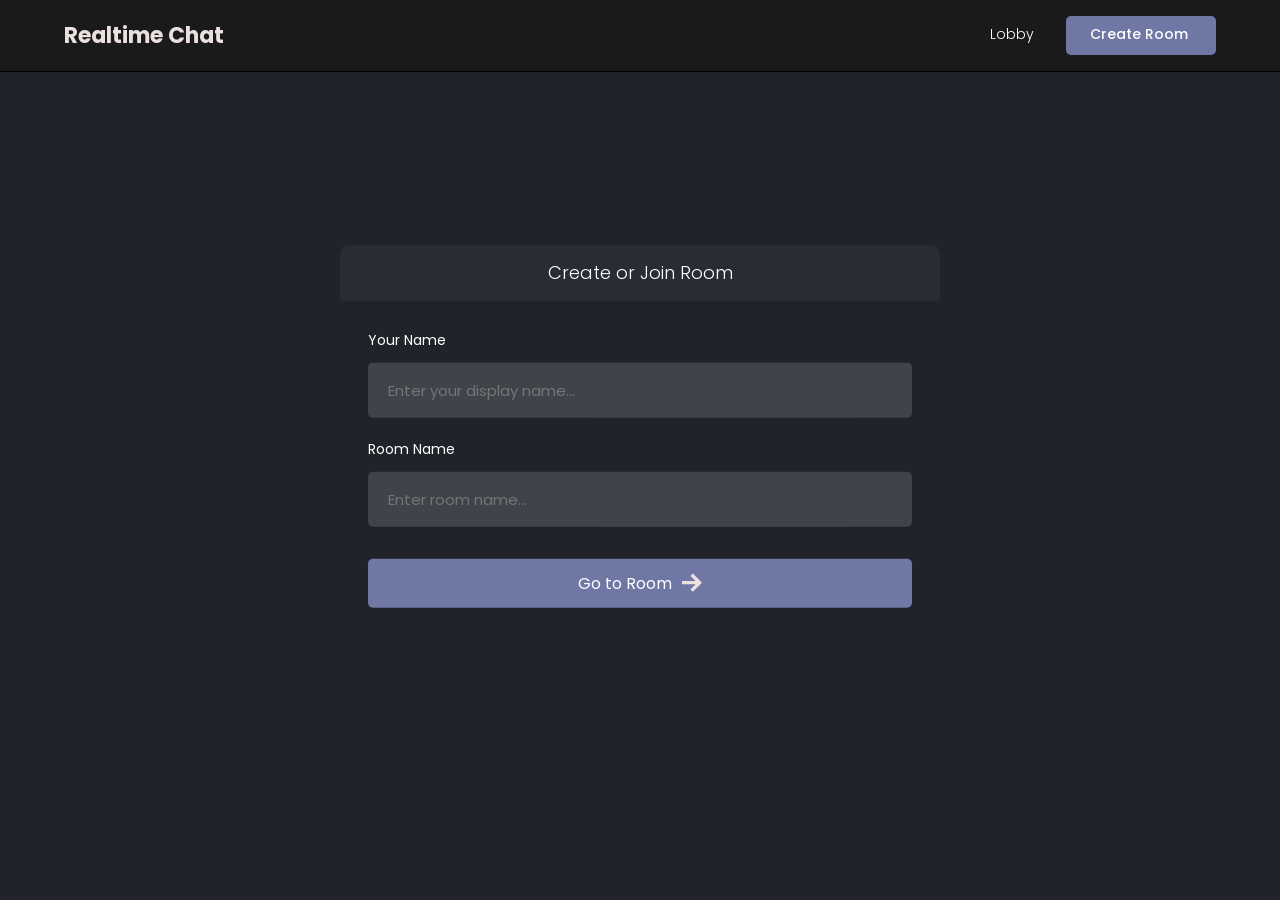
<file: index.html>
<!DOCTYPE html>
<html>
<head>
    <meta charset='utf-8'>
    <meta http-equiv='X-UA-Compatible' content='IE=edge'>
    <title>Realtime Chat</title>
    <meta name='viewport' content='width=device-width, initial-scale=1'>
    <link rel='stylesheet' type='text/css' media='screen' href='styles/main.css'>
    <link rel='stylesheet' type='text/css' media='screen' href='styles/lobby.css'>
</head>
<body>

    <header id="nav">
       <div class="nav--list">
            <a href="lobby.html"/>
                <h3 id="logo">
                    <!-- <img src="./images/logo.png" alt="Site Logo"> -->
                    <span>Realtime Chat</span>
                </h3>
            </a>
       </div>

        <div id="nav__links">
            <a class="nav__link" href="/">
                Lobby
                <svg xmlns="http://www.w3.org/2000/svg" width="24" height="24" fill="#ede0e0" viewBox="0 0 24 24"><path d="M20 7.093v-5.093h-3v2.093l3 3zm4 5.907l-12-12-12 12h3v10h7v-5h4v5h7v-10h3zm-5 8h-3v-5h-8v5h-3v-10.26l7-6.912 7 6.99v10.182z"/></svg>
            </a>
            <a class="nav__link" id="create__room__btn" href="lobby.html">
                Create Room
               <svg xmlns="http://www.w3.org/2000/svg" width="24" height="24" fill="#ede0e0" viewBox="0 0 24 24"><path d="M12 0c-6.627 0-12 5.373-12 12s5.373 12 12 12 12-5.373 12-12-5.373-12-12-12zm6 13h-5v5h-2v-5h-5v-2h5v-5h2v5h5v2z"/></svg>
            </a>
        </div>
    </header>

    <main id="room__lobby__container">
        
        <div id="form__container">
             <div id="form__container__header">
                 <p>Create or Join Room</p>
             </div>
 
 
            <form id="lobby__form">
 
                 <div class="form__field__wrapper">
                     <label>Your Name</label>
                     <input type="text" name="name" required placeholder="Enter your display name..." />
                 </div>
 
                 <div class="form__field__wrapper">
                     <label>Room Name</label>
                     <input type="text" name="room"  placeholder="Enter room name..." />
                 </div>
 
                 <div class="form__field__wrapper">
                     <button type="submit">Go to Room 
                         <svg xmlns="http://www.w3.org/2000/svg" width="24" height="24" viewBox="0 0 24 24"><path d="M13.025 1l-2.847 2.828 6.176 6.176h-16.354v3.992h16.354l-6.176 6.176 2.847 2.828 10.975-11z"/></svg>
                    </button>
                 </div>
            </form>
        </div>
     </main>
    
</body>
<script type="text/javascript" src="js/lobby.js"></script>
</html>
</file>
<file: styles/main.css>
@import url('https://fonts.googleapis.com/css2?family=Poppins:wght@400;500;600;700;800&display=swap');

* {
  font-family: 'Poppins', sans-serif;
}

/* width */
::-webkit-scrollbar {
  width: 7px;
}

/* Track */
::-webkit-scrollbar-track {
  box-shadow: inset 0 0 5px grey;
  border-radius: 10px;
}

/* Handle */
::-webkit-scrollbar-thumb {
  background: #797a79;
  border-radius: 10px;
}

/* Handle on hover */
::-webkit-scrollbar-thumb:hover {
  background: #845695;
}

body {
  background-color: #1a1a1a;
  color: #fff;
  animation: fadeIn 1.5s ease-in-out;
  font-size: 14px;
  padding: 0;
  margin: 0;
  box-sizing: border-box;
}
/* Keyframes for Fade In */
@keyframes fadeIn {
  0% {
    opacity: 0;
  }
  100% {
    opacity: 1;
  }
}
p,
a {
  font-weight: 300;
}

.avatar__md {
  height: 40px;
  width: 40px;
  object-fit: cover;
  border-radius: 50%;
}

.avatar__sm {
  height: 30px;
  width: 30px;
  object-fit: cover;
  border-radius: 50%;
}

#nav {
  position: fixed;
  top: 0;
  animation: slideDown 0.8s ease-in-out;
  width: 100%;
  box-sizing: border-box;
  display: flex;
  justify-content: space-between;
  align-items: center;
  border-bottom: 1px solid #000000;
  background-color: #1a1a1a;
  text-decoration: none;
  padding: 16px 5%;
  z-index: 999;
}
@keyframes slideDown {
  0% {
    transform: translateY(-100%);
  }
  100% {
    transform: translateY(0);
  }
}
#logo {
  display: flex;
  align-items: center;
  gap: 16px;
  font-size: 22px;
  font-weight: 700;
  line-height: 0;
  margin: 0;
  color: #ebe0e0;
}

@media (max-width: 640px) {
  #logo span {
    display: none;
  }
}

#logo img {
  height: 42px;
}

#nav a {
  text-decoration: none;
}

#nav__links {
  display: flex;
  align-items: center;
  column-gap: 2em;
}

.nav__link {
  color: #fff;
  text-decoration: none;
  transition: 1s;
  border-bottom: 2px solid transparent;
  transition: all 0.3s ease-in-out;
  padding-bottom: 1px;
}

@media (max-width: 520px) {
  #nav__links {
    column-gap: 3em;
  }
}
.nav__link::before {
  content: '';
  position: absolute;
  width: 100%;
  height: 2px;
  bottom: 0;
  left: 0;
  background-color: #6f77a5; /* Same light purple for join button */
  transform: scaleX(0);
  transform-origin: right;
  transition: transform 0.3s ease-in-out;
}
.nav__link:hover::before {
  transform: scaleX(1);
  transform-origin: left;
}

.nav__link:hover {
  color: rgb(230, 228, 228);
  text-decoration: none;
  background-color: #6f77a5; /* Same light purple for join button */
}

#create__room__btn {
  display: block;
  background-color: #6f77a5; /* Same light purple for join button */
  padding: 8px 24px;
  font-size: 14px;
  font-weight: 500;
  border-radius: 5px;
  animation: buttonPulse 2s infinite;
  transition: background-color 0.5s;
}
#create__room__btn:hover{
  background-color: #6f77a5; /* Same light purple for join button */
}
/* Button Pulse Animation */
@keyframes buttonPulse {
  0% {
    transform: scale(1);
  }
  50% {
    transform: scale(1.1);
  }
  100% {
    transform: scale(1);
  }
}

#create__room__btn:hover {
  background-color: #6f77a5; /* Same light purple for join button */
}

.nav--list {
  display: flex;
  gap: 1rem;
  align-items: center;
}

#members__button,
#chat__button {
  display: none;
  cursor: pointer;
  background: transparent;
  border: none;
}

#members__button:hover svg > path,
#chat__button:hover svg,
.nav__link:hover svg {
  background-color: #6f77a5; /* Same light purple for join button */
}

.nav__link svg {
  width: 0;
  height: 0;
}

@media (max-width: 640px) {
  #members__button {
    display: block;
  }

  .nav__link svg {
    width: 1.5rem;
    height: 1.5rem;
  }
  .nav__link,
  #create__room__btn {
    font-size: 0;
    border: none;
  }

  #create__room__btn {
    padding: 0;
    background-color: transparent;
    border-radius: 50%;
  }

  #create__room__btn:hover {
    background-color: transparent;
  }
}
</file>
<file: styles/lobby.css>
body{
    background-color: #20232a; /* Dark background color */
  }
  
  
  #form__container {
    width: 90%;
    max-width: 600px;
    border-radius: 10px;
    background-color: #262625;
    position: fixed;
    top: 50%;
    left: 50%;
    transform: translate(-50%, -50%);
    animation: fadeInForm 1.5s ease-in-out;
    background-color: #20232a; /* Dark background color */
  }
  /* Keyframes for Form Fade-In */
  @keyframes fadeInForm {
    0% {
      opacity: 0;
      transform: translate(-50%, -60%);
    }
    100% {
      opacity: 1;
      transform: translate(-50%, -50%);
    }
  }
  #lobby__form {
    padding: 2em;
  }
  
  #form__container__header {
    border-radius: 10px 10px 0 0;
    padding: 10px;
    text-align: center;
    background-color: #282c34; /* Darker gray */
    margin: 0;
    font-size: 18px;
    font-size: 300;
    line-height: 0;
  }
  
  .form__field__wrapper {
    width: 100%;
    box-sizing: border-box;
    margin-bottom: 20px;
  }
  
  .form__field__wrapper label {
    font-size: 14px;
    line-height: 1.7em;
    margin-bottom: 10px;
    display: block;
  }
  
  .form__field__wrapper input {
    box-sizing: border-box;
    color: #fff;
    width: 100%;
    margin: 0;
    border: none;
    border-radius: 5px;
    padding: 16px 20px;
    font-size: 15px;
    background-color: #3f434a;
  }
  
  .form__field__wrapper button[type='submit'] {
    margin-top: 32px;
    cursor: pointer;
    background-color: #6f77a5; /* Same light purple for join button */
    border: none;
    color: #fff;
    font-size: 16px;
    width: 100%;
    display: flex;
    align-items: center;
    justify-content: center;
    padding: 12px;
    border-radius: 5px;
    gap: 10px;
    animation: buttonHover 0.3s ease-in-out;
  }
  
  .form__field__wrapper button[type='submit'] svg {
    fill: #ede0e0;
    width: 20px;
    animation: buttonPulseSubmit 0.5s ease;
  }
  @keyframes buttonPulseSubmit {
    0% {
      transform: scale(1);
    }
    50% {
      transform: scale(1.05);
    }
    100% {
      transform: scale(1);
    }
  }
  #avatar__selection {
    margin-right: 10px;
    display: flex;
    gap: 1em;
  }
  
  .avatar__option {
    height: 50px;
    width: 50px;
    border-radius: 50%;
    cursor: pointer;
    transition: 0.3s;
    border: 2px solid #797a79;
  }
  
  .avatar__option__selected {
    border: 3px solid #845695;
  }
  .avatar__option:hover {
    transform: scale(1.1);
    border-color: #845695;
  }
</file>
